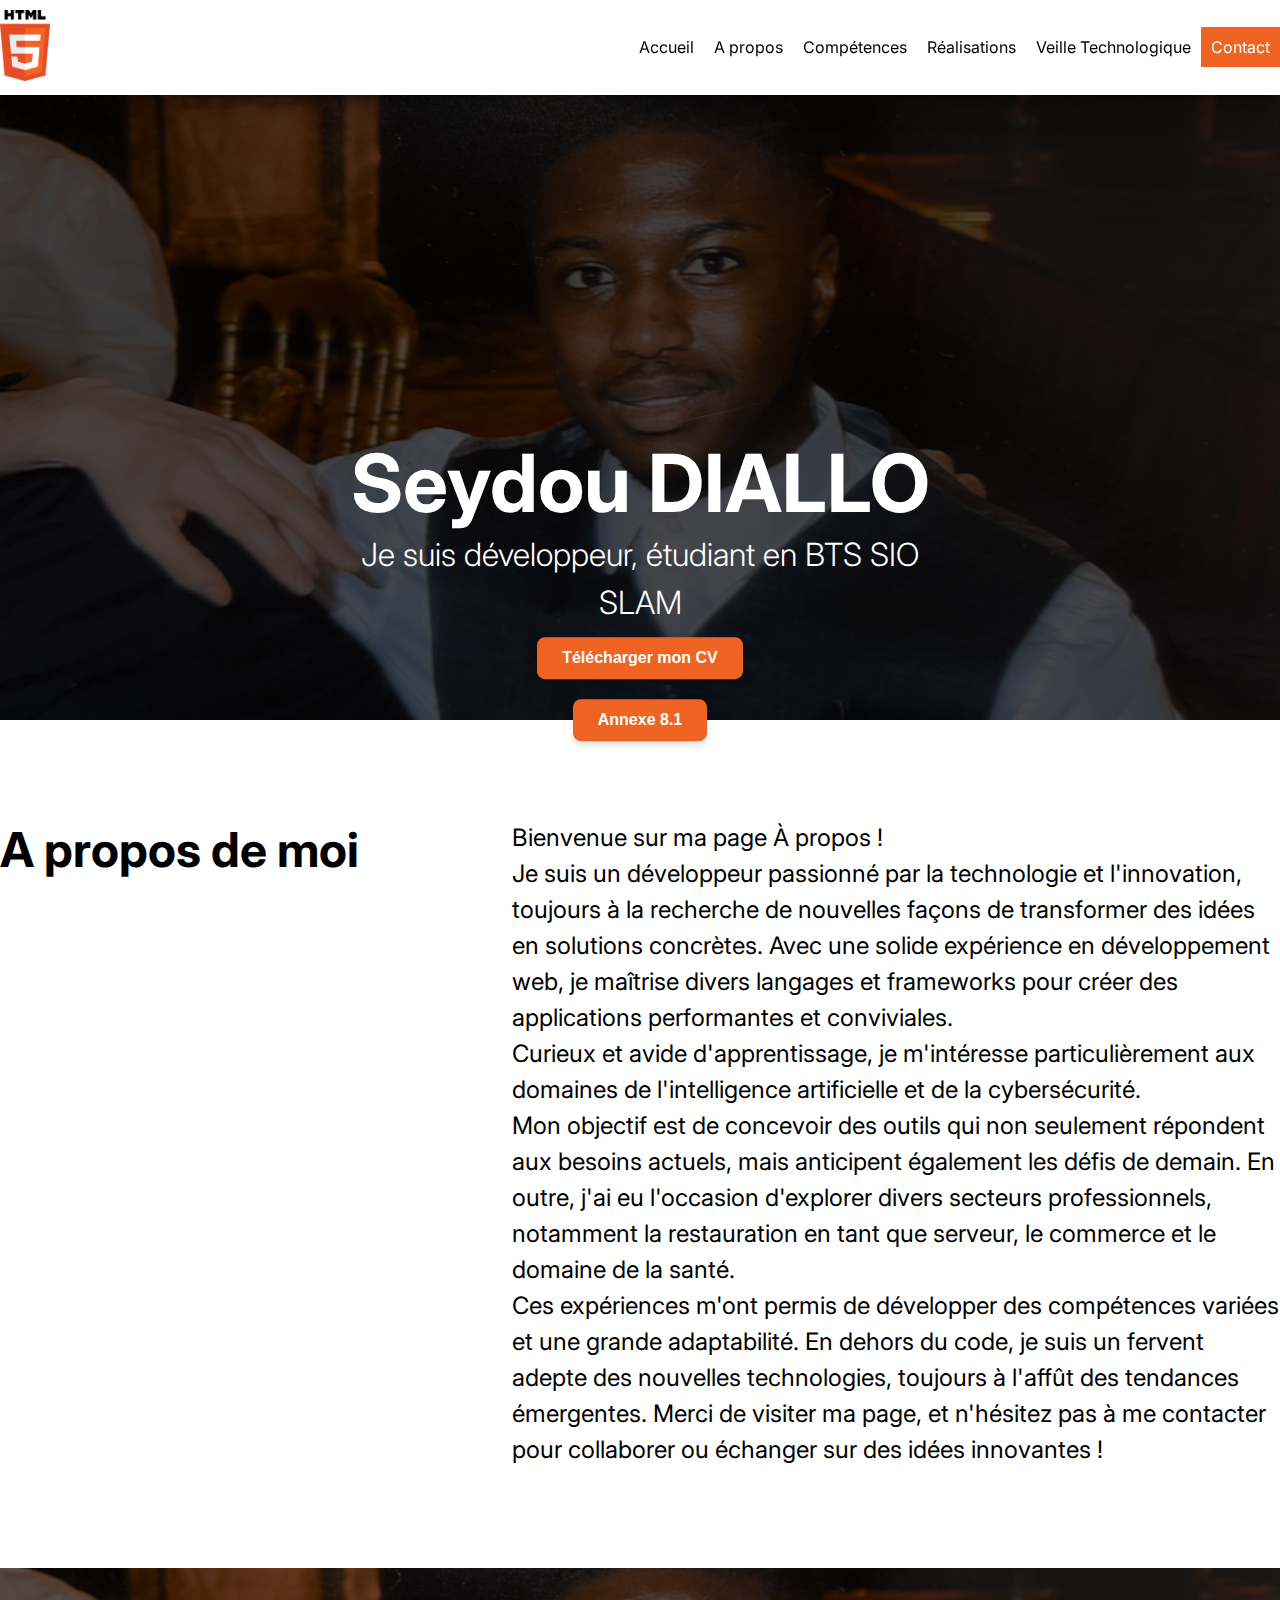
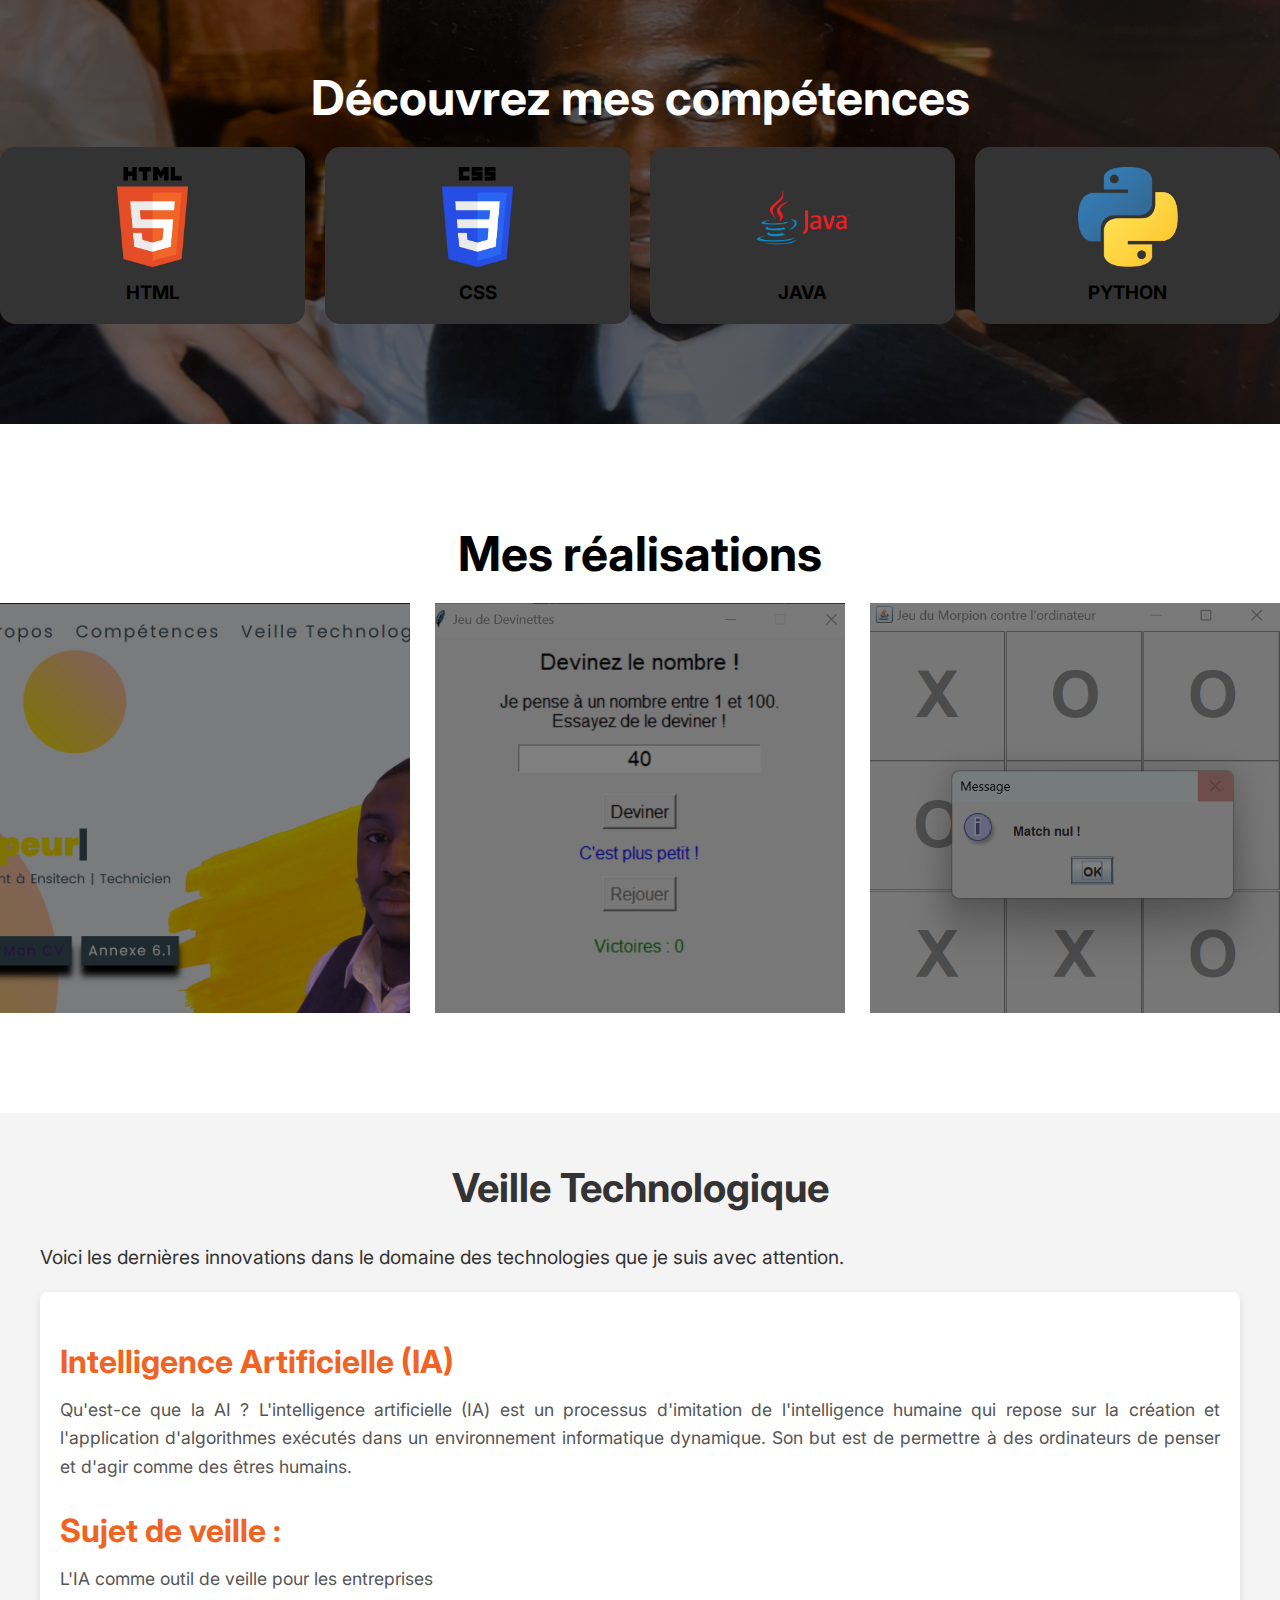
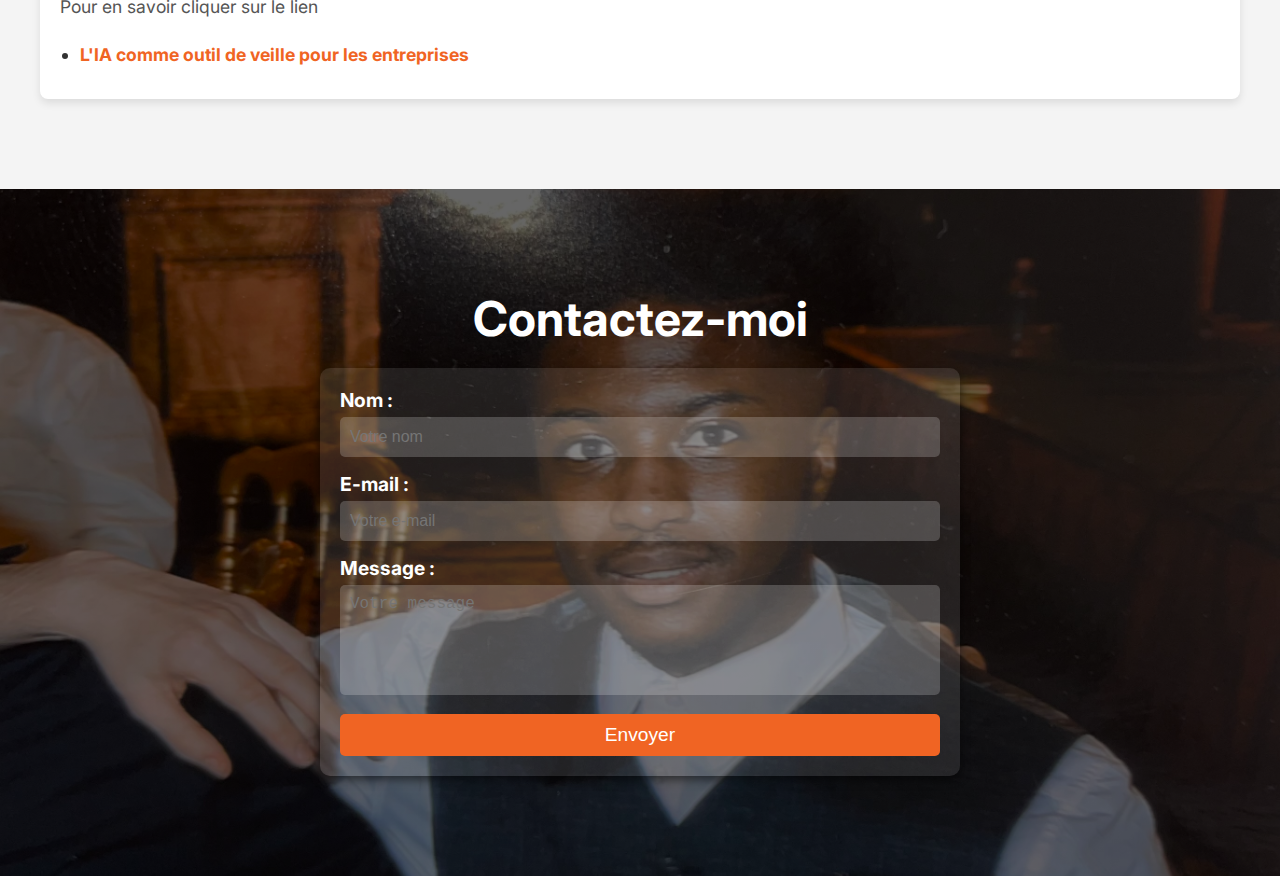
<file: Pfolio/index.html>
<!DOCTYPE html>
<html lang="en">

<head>
    <meta charset="UTF-8">
    <meta name="viewport" content="width=device-width, initial-scale=1.0">
    <title>Portfolio de Seydou Diallo</title>
    <link href="https://fonts.googleapis.com/icon?family=Material+Icons" rel="stylesheet">
    <link rel="stylesheet" href="styles/styles.css" type="text/css">
</head>

<body>
    <header>
        <div class="boxed">
            <div class="flex aligncenter space-between">
                <button onclick="openMenu()" class="header-menu-mobile">
                    <span class="material-icons">menu</span>
                </button>
                <a href="/" class="header-logo">
                    <img src="img/html.png">
                </a>
                <ul class="header-menu">
                    <li><a href="#accueil">Accueil</a></li>
                    <li><a href="#a-propos">A propos</a></li>
                    <li><a href="#competences">Compétences</a></li>
                    <li><a href="#realisation">Réalisations</a></li>
                    <li><a href="#veille">Veille Technologique</a></li>
                    <li><a href="#contact">Contact</a></li>
                </ul>
            </div>
        </div>
    </header>
    <div class="slider" id="accueil">
        <img src="img/slider.jpg" class="slider-background">
        <div class="slider-content">
            <h1>Seydou DIALLO</h1>
            <p>Je suis développeur, étudiant en BTS SIO SLAM </p>
            <div class="btn-container">
                <a href="img/CV Professionnel Informatique de Seydou Diallo.pdf" download>
                    <button class="btn-download">Télécharger mon CV</button>
                </a>
            </div>

            <div class="btn-container">
                <a href="img/BTS SIO - Annexe 8-1.pdf" download>
                    <button class="btn-download">Annexe 8.1</button>
                </a>
            </div>

        </div>
    </div>
    <div class="section" id="a-propos">
        <div class="boxed">
            <div class="flex toColumn mCenter">
                <div class="w40 w100">
                    <h2>A propos de moi</h2>
                </div>
                <div class="w60 w100">
                    <p>Bienvenue sur ma page À propos ! <br> Je suis un développeur passionné par la technologie et
                        l'innovation, toujours à la recherche de nouvelles façons de transformer des idées en solutions
                        concrètes. Avec une solide expérience en développement web, je maîtrise divers langages et
                        frameworks pour créer des applications performantes et conviviales. <br>
                        Curieux et avide d'apprentissage, je m'intéresse particulièrement aux domaines de l'intelligence
                        artificielle et de la cybersécurité. <br>Mon objectif est de concevoir des outils qui non seulement
                        répondent aux besoins actuels, mais anticipent également les défis de demain.
                        En outre, j'ai eu l'occasion d'explorer divers secteurs professionnels, notamment la
                        restauration en tant que serveur, le commerce et le domaine de la santé. <br>Ces expériences m'ont
                        permis de développer des compétences variées et une grande adaptabilité.
                        En dehors du code, je suis un fervent adepte des nouvelles technologies, toujours à l'affût des
                        tendances émergentes. Merci de visiter ma page, et n'hésitez pas à me contacter pour collaborer
                        ou échanger sur des idées innovantes !</p>
                </div>
            </div>
        </div>

    </div>

    <div class="section dark" id="competences">
        <div class="boxed text-center">
            <h2>Découvrez mes compétences</h2>
            <div class="flex toColumn gap20">
                <div class="w25 w100 skill">
                    <img src="img/html.png">
                    <h3>HTML</h3>
                </div>
                <div class="w25 w100 skill">
                    <img src="img/css.png">
                    <h3>CSS</h3>
                </div>
                <div class="w25 w100 skill">
                    <img src="img/java.png">
                    <h3>JAVA</h3>
                </div>
                <div class="w25 w100 skill">
                    <img src="img/python.png">
                    <h3>PYTHON</h3>
                </div>
            </div>
        </div>
    </div>
    <div class="section" id="realisation">
        <div class="boxed text-center">
            <h2>Mes réalisations</h2>
            <div class="flex wrap gap20 space-between">
                <div class="w32 wm47 realisation">
                    <a href="file:///C:/Users/seydiallo/Portfolio/index.html">
                        <img src="img/projet-web.png">
                        <h3>Portfolio</h3>
                    </a>
                </div>
                <div class="w32 wm47 realisation">
                    <a href="C:\Users\seydiallo\Portfolio\jeuDeDevinette.py">
                        <img src="img/JeuPython.png">
                        <h3>Jeu de devinette en python</h3>
                    </a>
                </div>
                <div class="w32 wm47 realisation">
                    <a href="C:\Users\seydiallo\Pfolio\MorpionGraphique.java">
                        <img src="img/Morpion.png">
                        <h3>Jeu du Morpion en java</h3>
                    </a>
                </div>
            </div>
        </div>
    </div>

    <div class="section" id="veille">
        <div class="boxed">
            <h1>Veille Technologique</h1>
            <p>Voici les dernières innovations dans le domaine des technologies que je suis avec attention.</p>

            <div class="tech-section">
                <h2>Intelligence Artificielle (IA)</h2>
                <p>Qu'est-ce que la AI ? L'intelligence artificielle (IA) est un processus d'imitation de l'intelligence
                    humaine qui repose sur la création et l'application d'algorithmes exécutés dans un environnement
                    informatique dynamique. Son but est de permettre à des ordinateurs de penser et d'agir comme des
                    êtres humains.</p>
                <!-- Liens externes -->
                <h2>Sujet de veille :</h2>
                <p>L'IA comme outil de veille pour les entreprises <br>
                    Pour en savoir cliquer sur le lien </p>
                <ul>
                    <li><a href="https://www.lestudiotech.com/articles/l-intelligence-artificielle-comme-outil-de-veille-technologique-pour-rester-competitif-dans-les-projets-de-creation-digitale"
                            target="_blank">L'IA comme outil de veille pour les entreprises</a></li>
            </div>
        </div>
    </div>

    <div class="section dark" id="contact">
        <div class="boxed text-center">
            <h2>Contactez-moi</h2>
            <div class="flex toColumn space-between mgap20">
                <form action="submit_contact.php" method="POST" class="contact-form">
                    <div class="form-group">
                        <label for="name">Nom :</label>
                        <input type="text" id="name" name="name" placeholder="Votre nom" required>
                    </div>
                    <div class="form-group">
                        <label for="email">E-mail :</label>
                        <input type="email" id="email" name="email" placeholder="Votre e-mail" required>
                    </div>
                    <div class="form-group">
                        <label for="message">Message :</label>
                        <textarea id="message" name="message" placeholder="Votre message" rows="5" required></textarea>
                    </div>
                    <button type="submit" class="btn-submit">Envoyer</button>
                </form>
            </div>
        </div>
    </div>
</body>
<script src="js/app.js"></script>

</html>
</file>
<file: Pfolio/styles/styles.css>
@import url('https://fonts.googleapis.com/css2?family=Inter:ital,opsz,wght@0,14..32,100..900;1,14..32,100..900&family=Poppins&family=Roboto+Slab:wght@100..900&display=swap');
*{
    margin: 0;
    padding: 0;
}
html{
    scroll-behavior: smooth;
}
body{
    font-family: 'Inter', sans-serif;
}
.slider{
    width: 100%;
    min-height: 80vh;
    aspect-ratio: 16/9;
    background: #000;
}
.slider-background{
    width: 100%;
    height: 100%;
    object-fit: cover;
    filter: brightness(30%);
}
.slider-content{
    position: absolute;
    top: 50%;
    left: 50%;
    transform: translate(-50%, -5%);
    text-align: center;
}
h1{
    color: white;
    font-size: 5rem;
}
h2{
    font-size: 3rem;
    margin-bottom:  20px; 
}
p{
    font-size: 1.5rem;
    line-height: 1.5em;
}
.slider-content p {
    color: #fff;
    font-size: 2rem;
    font-weight: 300;
}
.section{
    padding: 100px 0;
}
.boxed{
    max-width: 1280px;
    margin-inline: auto;
}
.flex{
    display: flex;
}
.dark{
    background:linear-gradient(rgba(0,0,0,0.6), rgba(0,0,0,0.6)), url(../img/slider.jpg);
    background-size: cover;
    background-position-y: 50%;
    color: #fff;
}
.w40{
    width: 40%;
}
.w60{
    width: 60%;
}
.text-center{
    text-align: center;
}
.w25{
    width: 25%;
}
.w32{
    width: 32%;
}
.space-between{
    justify-content: space-between;
}
.gap20{
    gap: 20px;
}
.wrap{
    flex-wrap: wrap;
}
.skill{
    background: #333;
    border-radius: 15px;
    padding: 20px;
    box-sizing: border-box;
}
.skill img{
    width:  100px ;
    height: 100px;
    aspect-ratio: 1/1;
    object-fit: contain;
}
.skill h3{
    color: #000;
    margin-top: 10px;
}
.realisation{
    height: auto;
    aspect-ratio: 1/1;
    position: relative;
}
.realisation h3{
    position: absolute;
    top: 50%;
    left: 50%;
    transform: translate(-50%, -50%);
    font-size: 2rem;
    width: max-content;
    opacity: 0;
    transition: .4s ease;
}
.realisation a{
    display: block;
    width: 100%;
    height: 100%;
    text-decoration: none;
    color:#fff
}
.realisation img{
    width: 100%;
    height: 100%;
    object-fit: cover;
    filter: brightness(50%);
    transition: .4s ease;
}
.realisation:hover img{
    filter: brightness(60%);
}
.realisation:hover h3{
    opacity: 1;
}
.icon{
    display: block;
    font-size: 40px !important;
}
.label{
    display: block;
    font-weight: 700;
    text-transform: uppercase;
    margin: 10px 0;
    font-size: 1.5rem;
}
.value{
    display: block;
    font-size: 1.2rem;
}
.contact{
    border: 2px dashed #fff;
    border-radius: 15px;
    padding: 30px;
    box-sizing: border-box;
}
.aligncenter{
    align-items: center;
}
header{
    position:fixed;
    top: 0;
    left: 0;
    width: 100%;
    background: #fff;
    z-index: 999;
    padding-block: 10px;
    box-shadow: 1px 1px 25px rgba(0,0,0,0.7);
}
.header-logo{
    display: block;
}
.header-logo img{
    width: 50px;
}
.header-menu{
    display: flex;
    align-items: center;
    list-style: none;
    transition: all 0.3s ease-in-out;
}
.header-menu li a{
    text-decoration: none;
    color: #000;
    padding: 10px;
    display:block;
    box-sizing: border-box;
    transition: .2s ease;
}
.header-menu li a:hover{
    background-color: #F2F2F2;
}
.header-menu li:last-child a{
    background-color: #f06423;
    color: #fff;
}
.header-menu-mobile{
    display: none;
}
@media(max-width:810px){
    header{
        height: 60px !important;

    }
    .header-menu-mobile{
        display: block;
        border: 0px;
        background-color: #fff;
        position: absolute;
        left: 5%;
        top: 50%;
        transform: translateY(-50%);
        z-index: 901;
    }

   

    .header-logo{
        position: absolute;
        left: 50%;
        top: 50%;
        transform: translate(-50%, -50%);
        z-index: 901;
    }
    .header-menu{
        position: fixed;
        top: 0;
        left: 0;
        width: 100%;
        height: 100%;
        background-color: #fff;
        flex-direction: column;
        align-items: center;
        justify-content: center;
        gap: 30px;
        display: none;
        transition: all 0.3s ease-in-out;
    }
    .active{
        display: flex;
    }

    .header-menu li:last-child a{
        margin-top: 10px;
    }
    h2{
        font-size: 1.5rem;
        margin-bottom: 20px;
    }
    .slider{
        height: 60vh;
    }
    .slider-content{
        width: 90%;
    }
    .slider-content p {
        margin-top: 28px;
        font-size: 1.5rem;
        text-wrap: balance;
    }
    h1{
        font-size: 2rem;
    }
    p{
        font-size: 1rem;
        text-wrap: balance;
    }
    .toColumn{
        flex-direction: column;
    }
    .mCenter{
        justify-content: center;
        align-items: center;
        text-align: center;
    }
    .w100{
        width: 100% !important;
    }
    .section{
        padding: 50px 0;
    }
    .boxed{
        max-width: 90%;
    }
    .wm47{
      width: 47%; 
    }
    .mgap20{
        gap: 20px;
    }
}

.contact-form {
    width: 100%;
    max-width: 600px;
    margin: 0 auto;
    background: rgba(255, 255, 255, 0.1);
    padding: 20px;
    border-radius: 10px;
    box-shadow: 0px 4px 10px rgba(0, 0, 0, 0.5);
}

.contact-form .form-group {
    margin-bottom: 15px;
    text-align: left;
}

.contact-form .form-group label {
    display: block;
    margin-bottom: 5px;
    font-size: 1.2rem;
    font-weight: bold;
    color: #fff;
}

.contact-form .form-group input,
.contact-form .form-group textarea {
    width: 100%;
    padding: 10px;
    font-size: 1rem;
    border: none;
    border-radius: 5px;
    box-sizing: border-box;
    background-color: rgba(255, 255, 255, 0.2);
    color: #fff;
}

.contact-form .form-group input {
    height: 40px;
}

.contact-form .form-group textarea {
    resize: none;
}

.contact-form .btn-submit {
    display: block;
    width: 100%;
    padding: 10px;
    font-size: 1.2rem;
    color: #fff;
    background-color: #f06423;
    border: none;
    border-radius: 5px;
    cursor: pointer;
    transition: background-color 0.3s ease;
}

.contact-form .btn-submit:hover {
    background-color: #d7521e;
}

/* Section veille technologique */
#veille {
    padding: 50px 20px;
    background-color: #f4f4f4;
    color: #333;
}

#veille .boxed {
    max-width: 1200px;
    margin: 0 auto;
}

#veille h1 {
    text-align: center;
    font-size: 2.5rem;
    color: #333;
    margin-bottom: 30px;
}

#veille h2 {
    font-size: 2rem;
    color: #f06423;
    margin-top: 30px;
    margin-bottom: 15px;
}

#veille p {
    font-size: 1.2rem;
    line-height: 1.6;
    margin-bottom: 20px;
    text-align: justify;
}

#veille .tech-section {
    background-color: #fff;
    padding: 20px;
    border-radius: 8px;
    box-shadow: 0 4px 8px rgba(0, 0, 0, 0.1);
    margin-bottom: 40px;
    transition: transform 0.3s ease;
}

#veille .tech-section:hover {
    transform: translateY(-5px); /* Ajoute un effet de survol */
}

#veille ul {
    list-style-type: disc;
    margin-left: 20px;
    font-size: 1.1rem;
    line-height: 1.6;
}

#veille ul li {
    margin-bottom: 10px;
}

#veille a {
    color: #f06423;
    text-decoration: none;
    font-weight: bold;
}

#veille a:hover {
    text-decoration: underline;
}

#veille .tech-section p {
    font-size: 1.1rem;
    color: #555;
}

#veille footer {
    background-color: #333;
    color: #fff;
    padding: 10px 0;
    text-align: center;
}
/* Style du lien qui contient le bouton */
a {
    text-decoration: none; /* Supprime le soulignement du lien */
}

/* Style général du bouton */
a button, .btn-download {
    display: inline-block;
    padding: 12px 25px; /* Taille interne du bouton */
    font-size: 1rem; /* Taille de la police */
    font-weight: bold; /* Texte en gras */
    color: #fff; /* Couleur du texte */
    background-color: #f06423; /* Couleur de fond */
    border: none; /* Supprime la bordure */
    border-radius: 8px; /* Coins arrondis */
    cursor: pointer; /* Change le curseur au survol */
    text-align: center; /* Centre le texte */
    transition: background-color 0.3s ease, transform 0.2s ease;
    box-shadow: 0px 4px 6px rgba(0, 0, 0, 0.1); /* Ombre */
    margin: 10px 0; /* Espacement vertical */
}

/* Effet de survol */
a button:hover, .btn-download:hover {
    background-color: #d0521f; /* Change légèrement la couleur */
    transform: scale(1.05); /* Agrandit légèrement */
    box-shadow: 0px 6px 10px rgba(0, 0, 0, 0.15); /* Ombre plus marquée */
}

/* Effet de focus pour accessibilité */
a button:focus, .btn-download:focus {
    outline: 2px solid #f06423; /* Contour visible pour le focus */
    outline-offset: 2px;
}

/* Style spécifique pour l'alignement */
.btn-container {
    text-align: center; /* Centre le bouton dans son conteneur */
}
</file>
